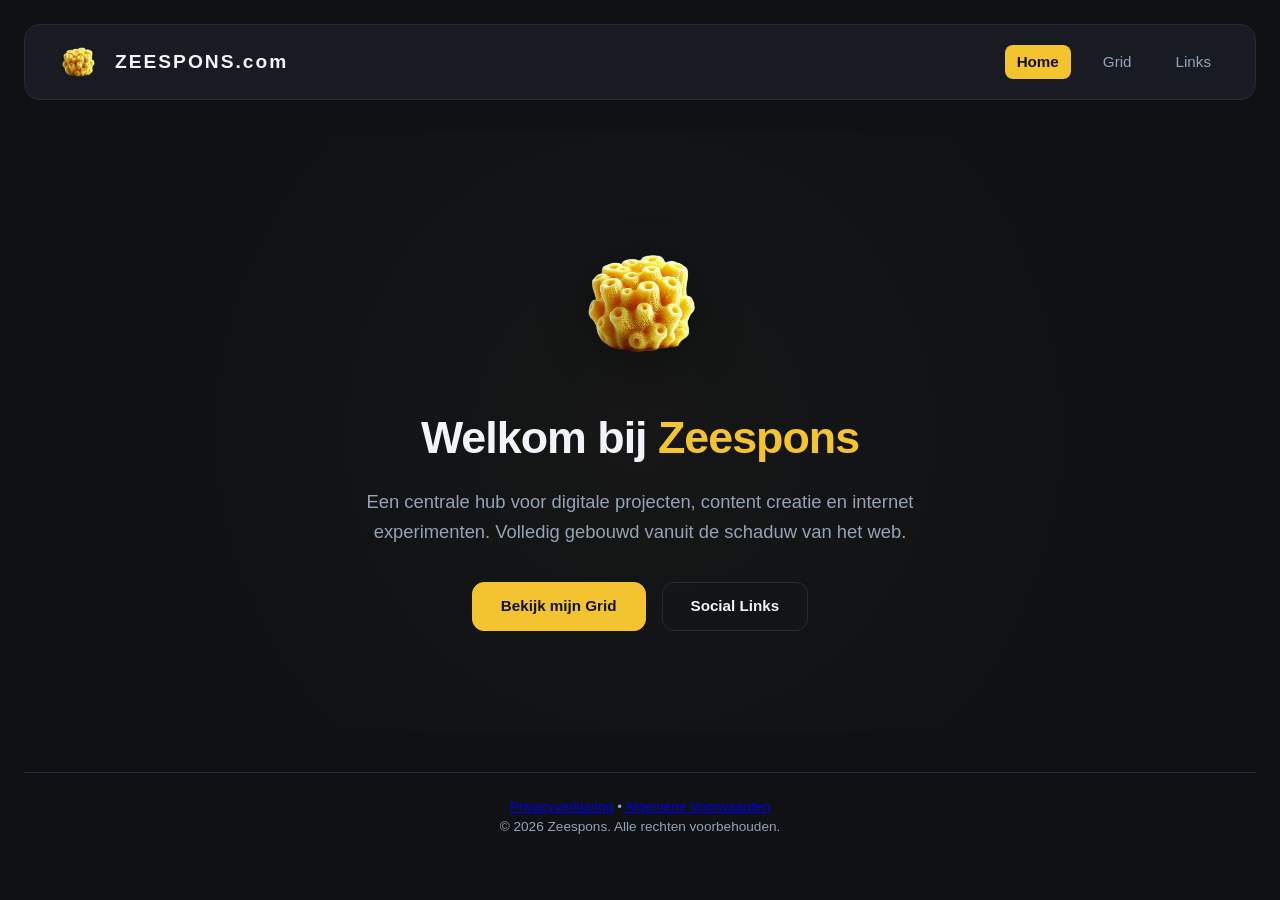
<file: index.html>
<!DOCTYPE html>
<html lang="nl">
<head>
  <meta charset="UTF-8" />
  <meta name="viewport" content="width=device-width, initial-scale=1.0" />
  <title>Zeespons.com - Home</title>
  <link rel="icon" type="image/png" href="media/favicon.png" />
  <link rel="stylesheet" href="style.css" />
  
  <!-- Open Graph tags -->
  <meta property="og:title" content="Zeespons.com™">
  <meta property="og:description" content="Welkom op zeespons.com - De centrale hub van Zeespons.">
  <meta property="og:image" content="https://zeespons.com/media/og.png">
  <meta property="og:url" content="https://zeespons.com">
  <meta property="og:type" content="website">
  <meta name="twitter:card" content="summary_large_image">
</head>
<body>

   <!-- De Header met klikbaar logo en titel naar de homepagina -->
  <header class="main-header">
    <a href="index.html" class="header-brand">
      <div class="logo-container">
        <img src="assets/logo.webp" alt="Zeespons Logo" class="header-logo" />
      </div>
      <div class="site-title">ZEESPONS.com</div>
    </a>
    <nav class="nav-menu">
      <a href="index.html" class="active">Home</a>
      <a href="grid.html">Grid</a>
      <a href="links.html">Links</a>
    </nav>
  </header>

  <!-- De Main Hero Sectie -->
  <main class="hero-container">
    <div class="hero-content">
      <!-- Groot, centraal logo op de homepage -->
      <div class="hero-logo-wrapper">
        <img src="assets/logo.webp" alt="Zeespons" class="hero-main-logo" />
      </div>
      
      <!-- Professionele, anonieme introductie -->
      <h1 class="hero-title">Welkom bij <span class="highlight-text">Zeespons</span></h1>
      <p class="hero-subtitle">
        Een centrale hub voor digitale projecten, content creatie en internet experimenten. Volledig gebouwd vanuit de schaduw van het web.
      </p>

      <!-- Strakke Call-to-Action knoppen naar je andere pagina's -->
      <div class="hero-buttons">
        <a href="grid.html" class="btn btn-primary">Bekijk mijn Grid</a>
        <a href="links.html" class="btn btn-secondary">Social Links</a>
      </div>
    </div>
  </main>

<!-- De Footer -->
  <footer class="main-footer">
    <div class="footer-links">
      <a href="privacy-policy.html">Privacyverklaring</a>
      <span class="footer-divider">•</span>
      <a href="terms-of-service.html">Algemene Voorwaarden</a>
    </div>
    <p>© 2026 Zeespons. Alle rechten voorbehouden.</p>
  </footer>

</body>
</html>
</file>
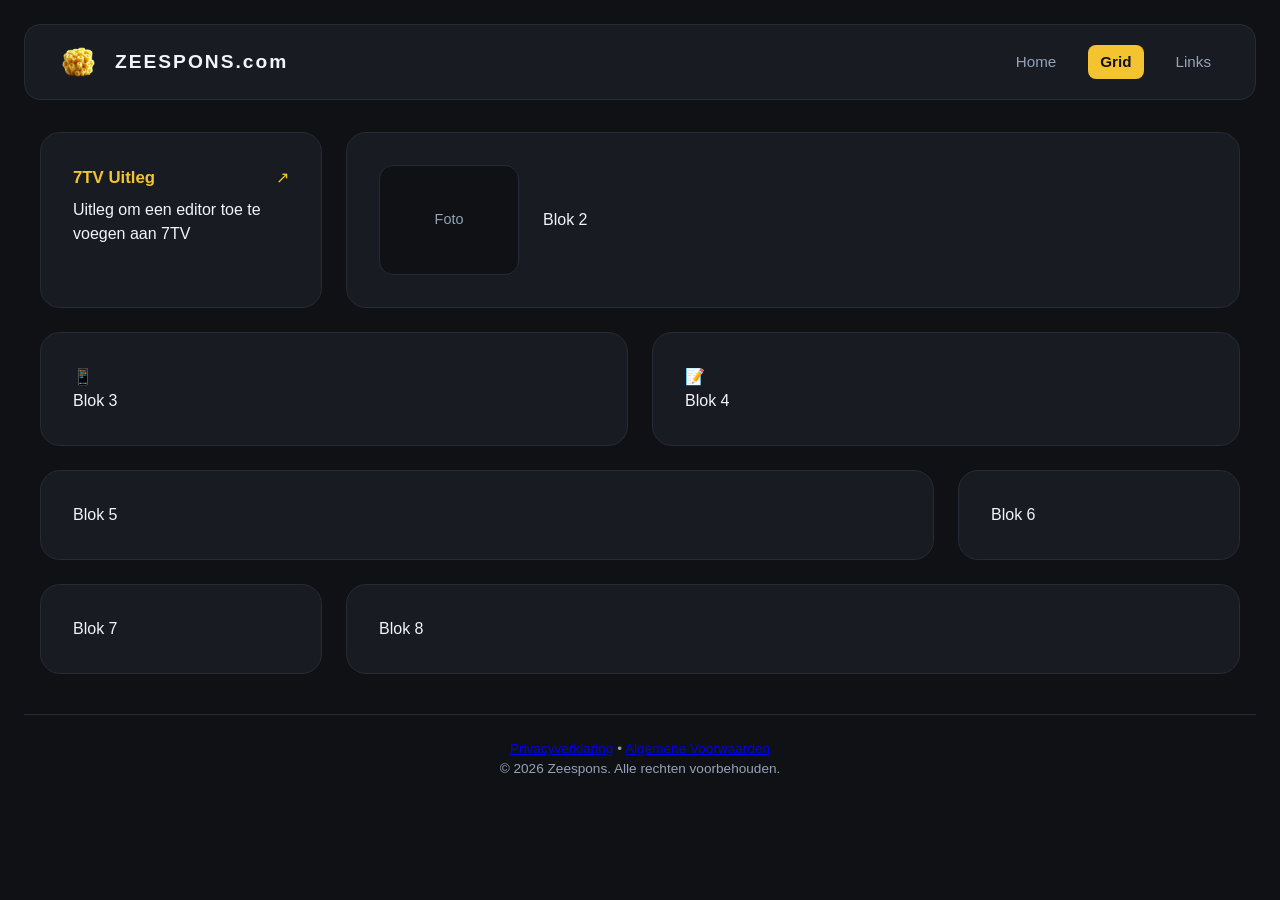
<file: grid.html>
<!DOCTYPE html>
<html lang="nl">
<head>
  <meta charset="UTF-8" />
  <meta name="viewport" content="width=device-width, initial-scale=1.0" />
  <title>Zeespons.com - Grid</title>
  <link rel="icon" type="image/png" href="media/favicon.png" />
  <link rel="stylesheet" href="style.css" />
  
  <!-- Jouw Open Graph tags (opgeschoond & geoptimaliseerd) -->
  <meta property="og:title" content="Zeespons.com™">
  <meta property="og:description" content="Welkom op zeespons.com">
  <meta property="og:image" content="https://www.zeespons.com/media/og.png">
  <meta property="og:url" content="https://www.zeespons.com">
  <meta property="og:type" content="website">
  <meta name="twitter:card" content="summary_large_image">
</head>
<body>

  <!-- De Header met klikbaar logo en titel naar de homepagina -->
  <header class="main-header">
    <a href="index.html" class="header-brand">
      <div class="logo-container">
        <img src="assets/logo.webp" alt="Zeespons Logo" class="header-logo" />
      </div>
      <div class="site-title">ZEESPONS.com</div>
    </a>
    <nav class="nav-menu">
      <a href="index.html">Home</a>
      <a href="grid.html" class="active">Grid</a>
      <a href="links.html">Links</a>
    </nav>
  </header>

  <!-- Het Slimme Automatisch Herhalende Bento Grid -->
  <main class="bento-container">
    
    <!-- Rij 1: S | L -->
    <a href="https://www.zeespons.com/files/7tv.txt" target="_blank" rel="noopener" class="bento-box bento-box-link">
      <div class="bento-link-header">
        <span class="bento-link-title">7TV Uitleg</span>
        <span class="bento-link-arrow" aria-hidden="true">↗</span>
      </div>
      <p>Uitleg om een editor toe te voegen aan 7TV</p>
    </a>
    
    <div class="bento-box box-content-split">
      <!-- Vervang .foto-placeholder door <img src="pad/naar/foto.webp" alt="..." class="grid-photo" /> zodra je een afbeelding hebt -->
      <div class="foto-placeholder">Foto</div>
      <div>
        <p>Blok 2</p>
      </div>
    </div>

    
    <!-- Rij 2: M | M -->
    <div class="bento-box">
      <div class="icon">📱</div>
      <p>Blok 3</p>
    </div>
    
    <div class="bento-box">
      <div class="icon">📝</div>
      <p>Blok 4</p>
    </div>

    
    <!-- Rij 3: L | S -->
    <div class="bento-box">
      <p>Blok 5</p>
    </div>
    
    <div class="bento-box">
      <p>Blok 6</p>
    </div>

    
    <!-- Rij 4: S | L -->
    <div class="bento-box">
      <p>Blok 7</p>
    </div>

    <div class="bento-box">
      <p>Blok 8</p>
    </div>

    
    <!-- Voeg hieronder simpelweg extra blokken toe om de lijst uit te breiden -->

  </main>

   <!-- De Footer -->
  <footer class="main-footer">
    <div class="footer-links">
      <a href="privacy-policy.html">Privacyverklaring</a>
      <span class="footer-divider">•</span>
      <a href="terms-of-service.html">Algemene Voorwaarden</a>
    </div>
    <p>© 2026 Zeespons. Alle rechten voorbehouden.</p>
  </footer>
  
</body>
</html>
</file>
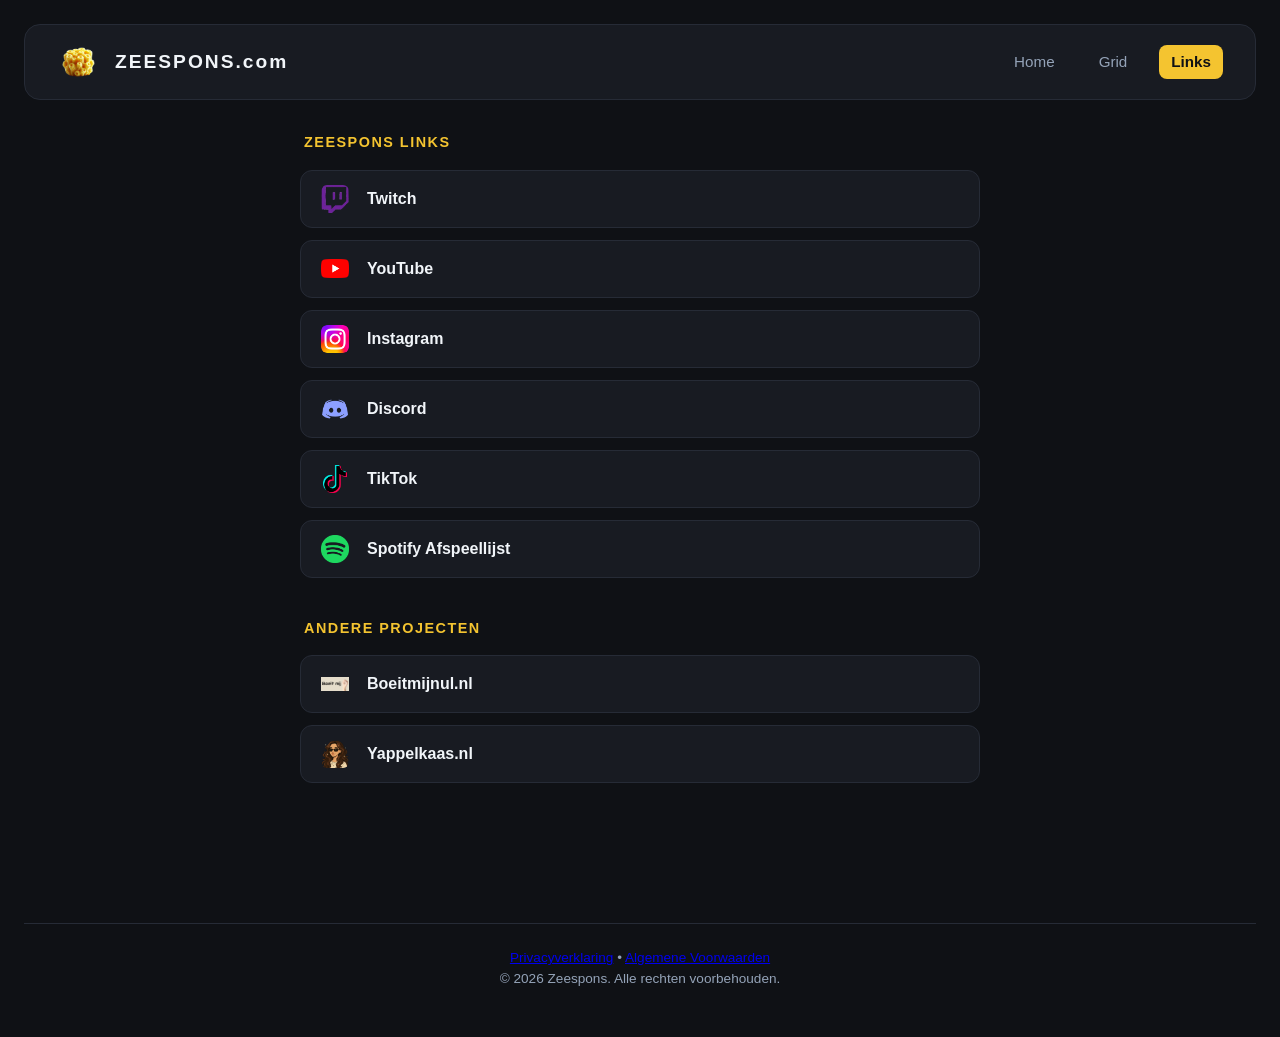
<file: links.html>
<!DOCTYPE html>
<html lang="nl">
<head>
  <meta charset="UTF-8" />
  <meta name="viewport" content="width=device-width, initial-scale=1.0" />
  <title>Zeespons.com - Links</title>
  <link rel="icon" type="image/png" href="media/favicon.png" />
  <link rel="stylesheet" href="style.css" />
  
  <!-- Open Graph tags -->
  <meta property="og:title" content="Zeespons.com™ - Links">
  <meta property="og:description" content="Alle officiële links van Zeespons op een rij.">
  <meta property="og:image" content="https://zeespons.com/media/og.png">
  <meta property="og:url" content="https://zeespons.com">
  <meta property="og:type" content="website">
  <meta name="twitter:card" content="summary_large_image">
</head>
<body>

  <!-- De Header met klikbaar logo en titel naar de homepagina -->
  <header class="main-header">
    <a href="index.html" class="header-brand">
      <div class="logo-container">
        <img src="assets/logo.webp" alt="Zeespons Logo" class="header-logo" />
      </div>
      <div class="site-title">ZEESPONS.com</div>
    </a>
    <nav class="nav-menu">
      <a href="index.html">Home</a>
      <a href="grid.html">Grid</a>
      <a href="links.html" class="active">Links</a>
    </nav>
  </header>

  <!-- Content Container voor de Links -->
  <main class="links-container">

    <!-- CATEGORIE 1 (Voorbeeld: Hoofdkanalen) -->
    <section class="links-category">
      <h2 class="category-title">ZEESPONS LINKS</h2>
      <div class="links-grid">
        
        <a href="https://twitch.tv/zee_spons" target="_blank" rel="noopener" class="link-card">
          <img src="assets/logos/twitch.webp" alt="Twitch" class="link-icon" />
          <span class="link-name">Twitch</span>
        </a>
        
        <a href="https://www.youtube.com/@Zee_Spons0" target="_blank" rel="noopener" class="link-card">
          <img src="assets/logos/youtube.webp" alt="YouTube" class="link-icon" />
          <span class="link-name">YouTube</span>
        </a>
        
        <a href="https://www.instagram.com/zee_spons" target="_blank" rel="noopener" class="link-card">
          <img src="assets/logos/instagram.webp" alt="Instagram" class="link-icon" />
          <span class="link-name">Instagram</span>
        </a>
        
        <a href="https://zeespons.com/404" target="_blank" rel="noopener" class="link-card">
          <img src="assets/logos/discord.webp" alt="Discord" class="link-icon" />
          <span class="link-name">Discord</span>
        </a>
        
        <a href="https://zeespons.com/404" target="_blank" rel="noopener" class="link-card">
          <img src="assets/logos/tiktok.webp" alt="TikTok" class="link-icon" />
          <span class="link-name">TikTok</span>
        </a>
        
        <a href="https://zeespons.com/404" target="_blank" rel="noopener" class="link-card">
          <img src="assets/logos/spotify.webp" alt="Spotify" class="link-icon" />
          <span class="link-name">Spotify Afspeellijst</span>
        </a>
        
      </div>
    </section>

    <!-- CATEGORIE 2 (Voorbeeld: Andere projecten / Aliassen) -->
    <section class="links-category">
      <h2 class="category-title">ANDERE PROJECTEN</h2>
      <div class="links-grid">

        <a href="https://www.boeitmijnul.nl" target="_blank" rel="noopener" class="link-card">
          <img src="assets/logos/boeitmijnul.webp" alt="boeitmijnul.nl" class="link-icon" />
          <span class="link-name">Boeitmijnul.nl</span>
        </a>
        <a href="https://www.yappelkaas.nl" target="_blank" rel="noopener" class="link-card">
          <img src="assets/logos/yappelkaas.webp" alt="yappelkaas.nl" class="link-icon" />
          <span class="link-name">Yappelkaas.nl</span>
        </a>
        

      </div>
    </section>

  </main>

  <!-- De Footer -->
  <footer class="main-footer">
    <div class="footer-links">
      <a href="privacy-policy.html">Privacyverklaring</a>
      <span class="footer-divider">•</span>
      <a href="terms-of-service.html">Algemene Voorwaarden</a>
    </div>
    <p>© 2026 Zeespons. Alle rechten voorbehouden.</p>
  </footer>

</body>
</html>
</file>
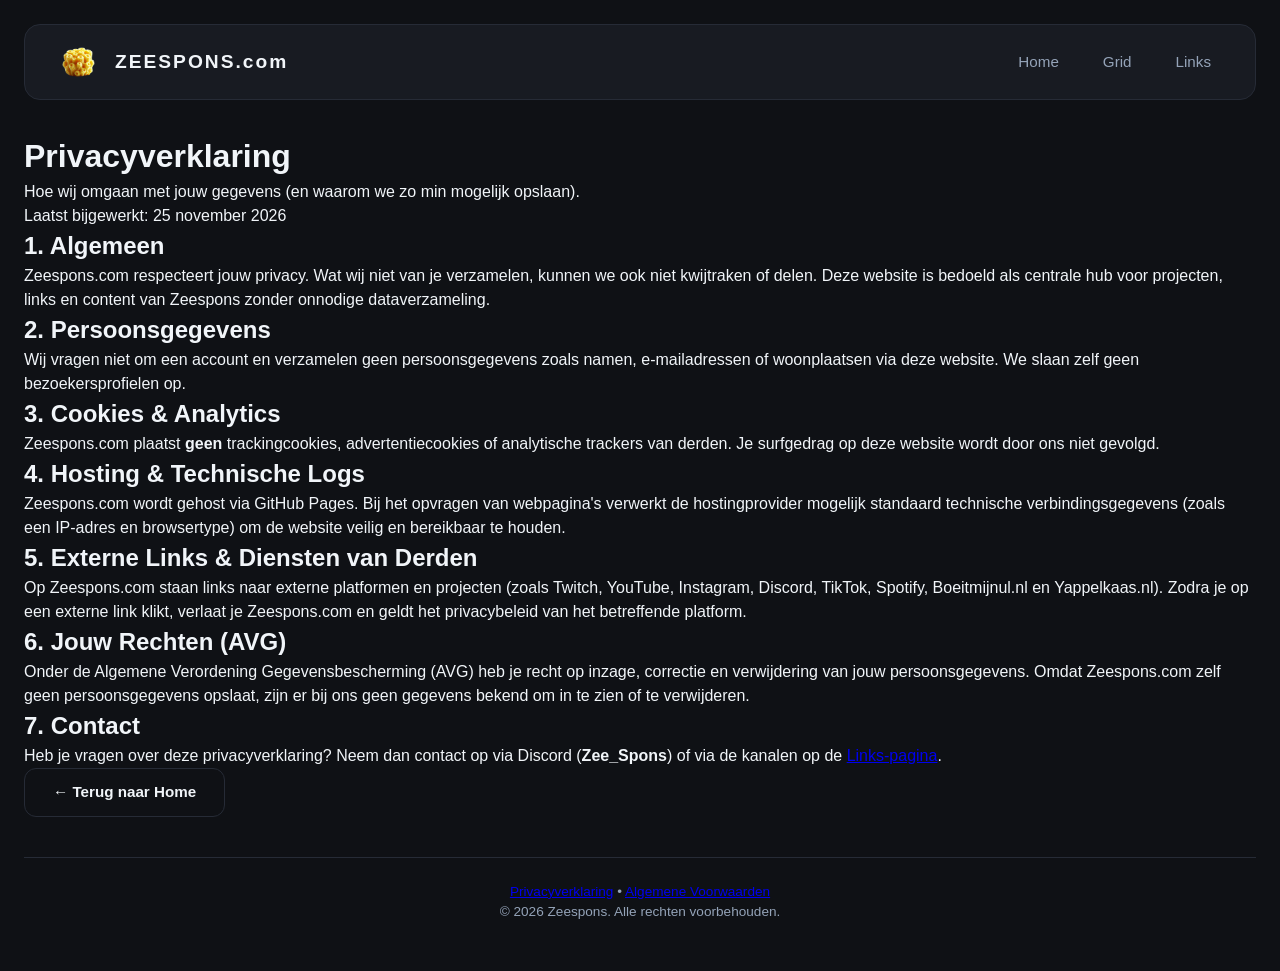
<file: privacy-policy.html>
<!DOCTYPE html>
<html lang="nl">
<head>
  <meta charset="UTF-8" />
  <meta name="viewport" content="width=device-width, initial-scale=1.0" />
  <title>Privacyverklaring | Zeespons.com</title>
  <link rel="icon" type="image/png" href="media/favicon.png" />
  <link rel="stylesheet" href="style.css" />
  <link rel="canonical" href="https://www.zeespons.com/privacy-policy.html" />

  <!-- Open Graph tags -->
  <meta property="og:title" content="Zeespons.com™ - Privacyverklaring">
  <meta property="og:description" content="Hoe Zeespons.com omgaat met jouw privacy en gegevens.">
  <meta property="og:image" content="https://www.zeespons.com/media/og.png">
  <meta property="og:url" content="https://www.zeespons.com/privacy-policy.html">
  <meta property="og:type" content="website">
  <meta name="twitter:card" content="summary_large_image">
</head>
<body>

  <!-- De Header met klikbaar logo en titel naar de homepagina -->
  <header class="main-header">
    <a href="index.html" class="header-brand">
      <div class="logo-container">
        <img src="assets/logo.webp" alt="Zeespons Logo" class="header-logo" />
      </div>
      <div class="site-title">ZEESPONS.com</div>
    </a>
    <nav class="nav-menu">
      <a href="index.html">Home</a>
      <a href="grid.html">Grid</a>
      <a href="links.html">Links</a>
    </nav>
  </header>

  <!-- Juridische Content -->
  <main class="legal-container">
    <div class="legal-header">
      <h1>Privacyverklaring</h1>
      <p>Hoe wij omgaan met jouw gegevens (en waarom we zo min mogelijk opslaan).</p>
    </div>

    <div class="legal-card">
      <p class="legal-updated">Laatst bijgewerkt: 25 november 2026</p>

      <section class="legal-section">
        <h2>1. Algemeen</h2>
        <p>Zeespons.com respecteert jouw privacy. Wat wij niet van je verzamelen, kunnen we ook niet kwijtraken of delen. Deze website is bedoeld als centrale hub voor projecten, links en content van Zeespons zonder onnodige dataverzameling.</p>
      </section>

      <section class="legal-section">
        <h2>2. Persoonsgegevens</h2>
        <p>Wij vragen niet om een account en verzamelen geen persoonsgegevens zoals namen, e-mailadressen of woonplaatsen via deze website. We slaan zelf geen bezoekersprofielen op.</p>
      </section>

      <section class="legal-section">
        <h2>3. Cookies &amp; Analytics</h2>
        <p>Zeespons.com plaatst <strong>geen</strong> trackingcookies, advertentiecookies of analytische trackers van derden. Je surfgedrag op deze website wordt door ons niet gevolgd.</p>
      </section>

      <section class="legal-section">
        <h2>4. Hosting &amp; Technische Logs</h2>
        <p>Zeespons.com wordt gehost via GitHub Pages. Bij het opvragen van webpagina's verwerkt de hostingprovider mogelijk standaard technische verbindingsgegevens (zoals een IP-adres en browsertype) om de website veilig en bereikbaar te houden.</p>
      </section>

      <section class="legal-section">
        <h2>5. Externe Links &amp; Diensten van Derden</h2>
        <p>Op Zeespons.com staan links naar externe platformen en projecten (zoals Twitch, YouTube, Instagram, Discord, TikTok, Spotify, Boeitmijnul.nl en Yappelkaas.nl). Zodra je op een externe link klikt, verlaat je Zeespons.com en geldt het privacybeleid van het betreffende platform.</p>
      </section>

      <section class="legal-section">
        <h2>6. Jouw Rechten (AVG)</h2>
        <p>Onder de Algemene Verordening Gegevensbescherming (AVG) heb je recht op inzage, correctie en verwijdering van jouw persoonsgegevens. Omdat Zeespons.com zelf geen persoonsgegevens opslaat, zijn er bij ons geen gegevens bekend om in te zien of te verwijderen.</p>
      </section>

      <section class="legal-section">
        <h2>7. Contact</h2>
        <p>Heb je vragen over deze privacyverklaring? Neem dan contact op via Discord (<strong>Zee_Spons</strong>) of via de kanalen op de <a href="links.html" class="legal-inline-link">Links-pagina</a>.</p>
      </section>

      <div class="legal-back">
        <a href="index.html" class="btn btn-secondary">← Terug naar Home</a>
      </div>
    </div>
  </main>

  <!-- De Footer -->
  <footer class="main-footer">
    <div class="footer-links">
      <a href="privacy-policy.html" class="active">Privacyverklaring</a>
      <span class="footer-divider">•</span>
      <a href="terms-of-service.html">Algemene Voorwaarden</a>
    </div>
    <p>© 2026 Zeespons. Alle rechten voorbehouden.</p>
  </footer>

</body>
</html>
</file>
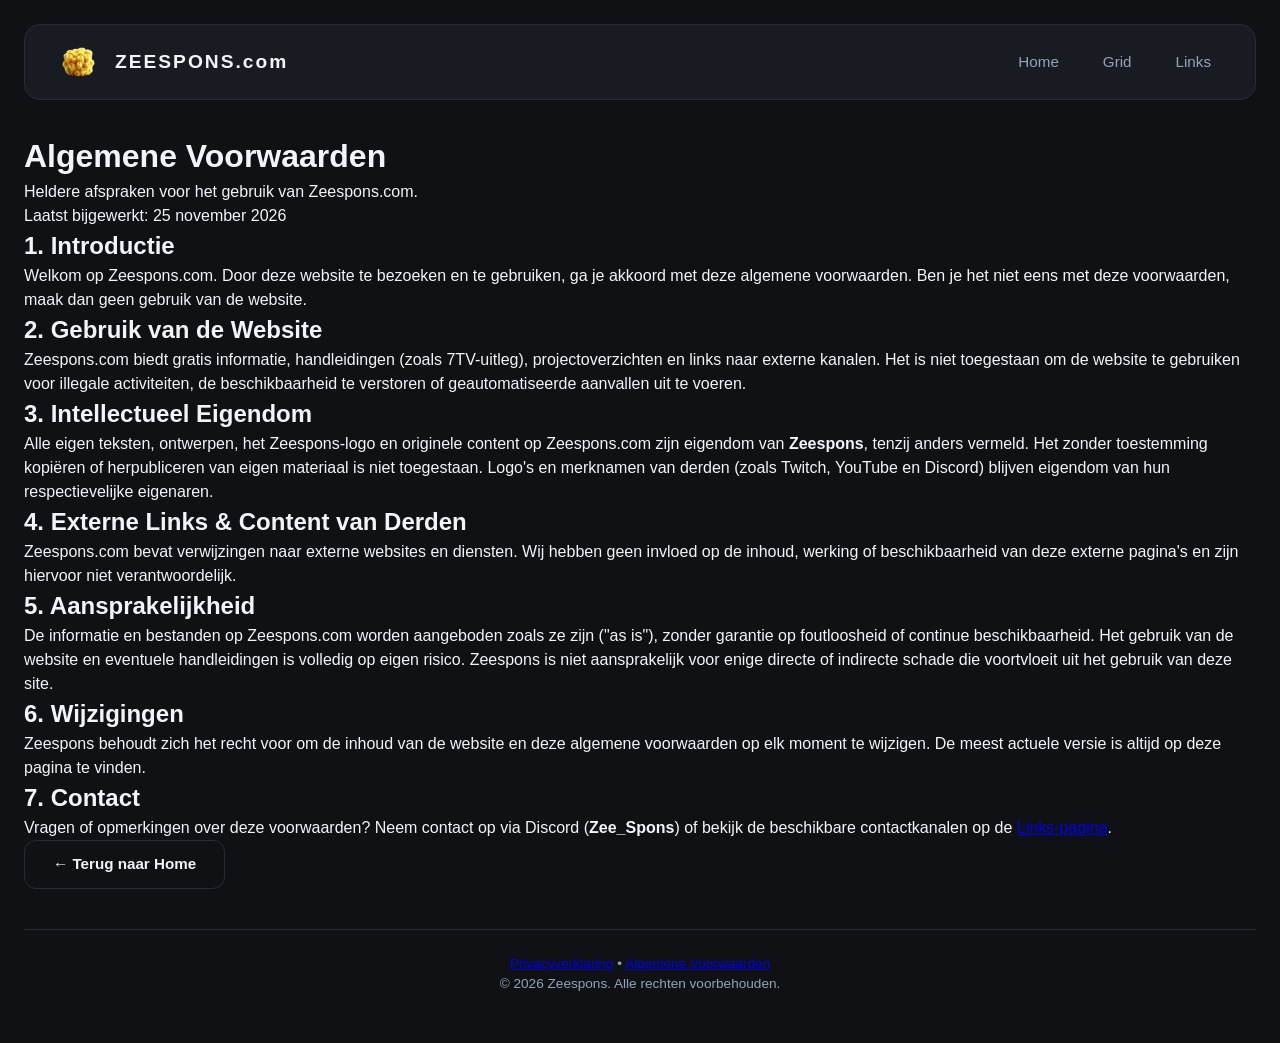
<file: terms-of-service.html>
<!DOCTYPE html>
<html lang="nl">
<head>
  <meta charset="UTF-8" />
  <meta name="viewport" content="width=device-width, initial-scale=1.0" />
  <title>Algemene Voorwaarden | Zeespons.com</title>
  <link rel="icon" type="image/png" href="media/favicon.png" />
  <link rel="stylesheet" href="style.css" />
  <link rel="canonical" href="https://www.zeespons.com/terms-of-service.html" />

  <!-- Open Graph tags -->
  <meta property="og:title" content="Zeespons.com™ - Algemene Voorwaarden">
  <meta property="og:description" content="De algemene voorwaarden voor het gebruik van Zeespons.com.">
  <meta property="og:image" content="https://www.zeespons.com/media/og.png">
  <meta property="og:url" content="https://www.zeespons.com/terms-of-service.html">
  <meta property="og:type" content="website">
  <meta name="twitter:card" content="summary_large_image">
</head>
<body>

  <!-- De Header met klikbaar logo en titel naar de homepagina -->
  <header class="main-header">
    <a href="index.html" class="header-brand">
      <div class="logo-container">
        <img src="assets/logo.webp" alt="Zeespons Logo" class="header-logo" />
      </div>
      <div class="site-title">ZEESPONS.com</div>
    </a>
    <nav class="nav-menu">
      <a href="index.html">Home</a>
      <a href="grid.html">Grid</a>
      <a href="links.html">Links</a>
    </nav>
  </header>

  <!-- Juridische Content -->
  <main class="legal-container">
    <div class="legal-header">
      <h1>Algemene Voorwaarden</h1>
      <p>Heldere afspraken voor het gebruik van Zeespons.com.</p>
    </div>

    <div class="legal-card">
      <p class="legal-updated">Laatst bijgewerkt: 25 november 2026</p>

      <section class="legal-section">
        <h2>1. Introductie</h2>
        <p>Welkom op Zeespons.com. Door deze website te bezoeken en te gebruiken, ga je akkoord met deze algemene voorwaarden. Ben je het niet eens met deze voorwaarden, maak dan geen gebruik van de website.</p>
      </section>

      <section class="legal-section">
        <h2>2. Gebruik van de Website</h2>
        <p>Zeespons.com biedt gratis informatie, handleidingen (zoals 7TV-uitleg), projectoverzichten en links naar externe kanalen. Het is niet toegestaan om de website te gebruiken voor illegale activiteiten, de beschikbaarheid te verstoren of geautomatiseerde aanvallen uit te voeren.</p>
      </section>

      <section class="legal-section">
        <h2>3. Intellectueel Eigendom</h2>
        <p>Alle eigen teksten, ontwerpen, het Zeespons-logo en originele content op Zeespons.com zijn eigendom van <strong>Zeespons</strong>, tenzij anders vermeld. Het zonder toestemming kopiëren of herpubliceren van eigen materiaal is niet toegestaan. Logo's en merknamen van derden (zoals Twitch, YouTube en Discord) blijven eigendom van hun respectievelijke eigenaren.</p>
      </section>

      <section class="legal-section">
        <h2>4. Externe Links &amp; Content van Derden</h2>
        <p>Zeespons.com bevat verwijzingen naar externe websites en diensten. Wij hebben geen invloed op de inhoud, werking of beschikbaarheid van deze externe pagina's en zijn hiervoor niet verantwoordelijk.</p>
      </section>

      <section class="legal-section">
        <h2>5. Aansprakelijkheid</h2>
        <p>De informatie en bestanden op Zeespons.com worden aangeboden zoals ze zijn ("as is"), zonder garantie op foutloosheid of continue beschikbaarheid. Het gebruik van de website en eventuele handleidingen is volledig op eigen risico. Zeespons is niet aansprakelijk voor enige directe of indirecte schade die voortvloeit uit het gebruik van deze site.</p>
      </section>

      <section class="legal-section">
        <h2>6. Wijzigingen</h2>
        <p>Zeespons behoudt zich het recht voor om de inhoud van de website en deze algemene voorwaarden op elk moment te wijzigen. De meest actuele versie is altijd op deze pagina te vinden.</p>
      </section>

      <section class="legal-section">
        <h2>7. Contact</h2>
        <p>Vragen of opmerkingen over deze voorwaarden? Neem contact op via Discord (<strong>Zee_Spons</strong>) of bekijk de beschikbare contactkanalen op de <a href="links.html" class="legal-inline-link">Links-pagina</a>.</p>
      </section>

      <div class="legal-back">
        <a href="index.html" class="btn btn-secondary">← Terug naar Home</a>
      </div>
    </div>
  </main>

  <!-- De Footer -->
  <footer class="main-footer">
    <div class="footer-links">
      <a href="privacy-policy.html">Privacyverklaring</a>
      <span class="footer-divider">•</span>
      <a href="terms-of-service.html" class="active">Algemene Voorwaarden</a>
    </div>
    <p>© 2026 Zeespons. Alle rechten voorbehouden.</p>
  </footer>

</body>
</html>
</file>
<file: style.css>
/* ==========================================================================
   1. ALGEMENE INSTELLINGEN & KLEUREN (Gepast bij je gele logo)
   ========================================================================== */
:root {
    --bg-main: #0f1115;          /* Diepe, luxe donkere achtergrond */
    --bg-card: #181b22;          /* Iets lichtere kleur voor de bento-blokken */
    --bg-card-hover: #1f232c;    /* Kleur van de blokken als je eroverheen hoovert */
    --border-color: #262b36;     /* Subtiele, strakke randen rondom elementen */
    --text-main: #f1f5f9;        /* Helder wit/grijs voor hoofdteksten */
    --text-muted: #94a3b8;       /* Zacht grijs voor minder belangrijke teksten */
    --accent-yellow: #f4c430;    /* Het sprekende geel uit jouw zeespons-logo */
    --accent-brown: #5d4037;     /* De warme bruine tint van je tekst/lijnen */
}

* {
    box-sizing: border-box;
    margin: 0;
    padding: 0;
}

body {
    background-color: var(--bg-main);
    color: var(--text-main);
    font-family: -apple-system, BlinkMacSystemFont, "Segoe UI", Roboto, Helvetica, Arial, sans-serif;
    padding: 24px;
    line-height: 1.5;
}

/* ==========================================================================
   2. HEADER & NAVIGATIE (Nu met klikbare link-combinatie)
   ========================================================================== */
.main-header {
    display: flex;
    justify-content: space-between;
    align-items: center;
    padding: 16px 32px;
    background-color: var(--bg-card);
    border: 1px solid var(--border-color);
    border-radius: 16px;
    margin-bottom: 32px;
}

/* Voegt het logo en de titel samen tot één strakke, klikbare knop */
.header-brand {
    display: flex;
    align-items: center;
    gap: 16px;
    text-decoration: none;
    color: inherit;
    transition: opacity 0.2s ease;
}

.header-brand:hover {
    opacity: 0.85; /* Subtiel effect bij het eroverheen bewegen */
}

.logo-container {
    display: flex;
    align-items: center;
}

.header-logo {
    height: 42px;
    width: auto;
    display: block;
}

.site-title {
    font-weight: 800;
    font-size: 1.2rem;
    letter-spacing: 2px;
}

.nav-menu {
    display: flex;
    gap: 20px;
}

.nav-menu a {
    color: var(--text-muted);
    text-decoration: none;
    font-weight: 500;
    font-size: 0.95rem;
    transition: color 0.2s ease;
    padding: 6px 12px;
    border-radius: 8px;
}

.nav-menu a:hover {
    color: var(--accent-yellow);
}

.nav-menu a.active {
    color: var(--bg-main);
    background-color: var(--accent-yellow);
    font-weight: 600;
}

/* ==========================================================================
   3. HET VERBETERDE BENTO GRID (4 kolommen voor perfecte combinaties)
   ========================================================================== */
.bento-container {
    display: grid;
    grid-template-columns: repeat(4, 1fr); 
    gap: 24px;
    max-width: 1200px;
    margin: 0 auto;
}

.bento-box {
    background-color: var(--bg-card);
    border: 1px solid var(--border-color);
    border-radius: 20px;
    padding: 32px;
    transition: transform 0.2s ease, background-color 0.2s ease, border-color 0.2s ease;
}

.bento-box:hover {
    background-color: var(--bg-card-hover);
    border-color: var(--accent-yellow);
    transform: translateY(-2px);
}

/* ==========================================================================
   4. AUTOMATISCHE FORMULES (Herhaalt elke 6 blokken: S+L, M+M, L+S)
   ========================================================================== */

/* --- KLEIN (S) - 1 van de 4 kolommen (Blok 1, 6, 7, 12...) --- */
.bento-container > :nth-child(6n+1),
.bento-container > :nth-child(6n+6) {
    grid-column: span 1;
}

/* --- MIDDEL (M) - 2 van de 4 kolommen (Blok 3, 4, 9, 10...) --- */
.bento-container > :nth-child(6n+3),
.bento-container > :nth-child(6n+4) {
    grid-column: span 2;
}

/* --- GROOT (L) - 3 van de 4 kolommen (Blok 2, 5, 8, 11...) --- */
.bento-container > :nth-child(6n+2),
.bento-container > :nth-child(6n+5) {
    grid-column: span 3;
}

/* ==========================================================================
   FOTO-BLOKKEN IN HET GRID
   ========================================================================== */
.box-content-split {
    display: flex;
    align-items: center;
    gap: 24px;
}

.grid-photo,
.foto-placeholder {
    width: 140px;
    min-width: 140px;
    height: 110px;
    border-radius: 14px;
    border: 1px solid var(--border-color);
    background-color: var(--bg-main);
    overflow: hidden;
}

.grid-photo {
    display: block;
    object-fit: cover;
}

.foto-placeholder {
    color: var(--text-muted);
    display: flex;
    justify-content: center;
    align-items: center;
    font-size: 0.9rem;
}

/* ==========================================================================
   KLIKBARE BENTO-BLOKKEN & LINKS
   ========================================================================== */
a.bento-box.bento-box-link {
    display: block;
    text-decoration: none;
    color: inherit;
    cursor: pointer;
}

.bento-link-header {
    display: flex;
    align-items: center;
    justify-content: space-between;
    gap: 12px;
    margin-bottom: 8px;
}

.bento-link-title {
    color: var(--accent-yellow);
    font-weight: 700;
    font-size: 1.05rem;
}

.bento-link-arrow {
    color: var(--accent-yellow);
    font-size: 1rem;
    transition: transform 0.2s ease;
}

a.bento-box.bento-box-link:hover .bento-link-title {
    text-decoration: underline;
    text-underline-offset: 3px;
}

a.bento-box.bento-box-link:hover .bento-link-arrow {
    transform: translate(3px, -3px);
}

.grid-link {
    display: inline-flex;
    align-items: center;
    gap: 8px;
    color: var(--accent-yellow);
    font-weight: 700;
    font-size: 1.05rem;
    text-decoration: none;
    border-bottom: 1px solid rgba(244, 196, 48, 0.35);
    padding-bottom: 2px;
    margin-bottom: 8px;
    transition: color 0.2s ease, border-color 0.2s ease, gap 0.2s ease;
}

.grid-link:hover {
    color: #ffd859;
    border-color: var(--accent-yellow);
    gap: 11px;
}

.grid-link-arrow {
    font-size: 0.95rem;
    transition: transform 0.2s ease;
}

.grid-link:hover .grid-link-arrow {
    transform: translate(2px, -2px);
}

/* ==========================================================================
   5. RESPONSIVENESS (Zorgt dat het grid perfect werkt op mobiel)
   ========================================================================== */
@media (max-width: 900px) {
    body {
        padding: 16px;
    }

    .bento-container {
        grid-template-columns: 1fr;
        gap: 16px;
    }

    .bento-container .bento-box {
        grid-column: span 1;
    }

    .box-content-split {
        flex-direction: column;
        align-items: flex-start;
    }

    .grid-photo,
    .foto-placeholder {
        width: 100%;
        min-width: 0;
        height: 160px;
    }

    .main-header {
        flex-direction: column;
        gap: 16px;
        padding: 16px;
        text-align: center;
    }
}

/* ==========================================================================
   6. LINKS PAGINA STYLING (Compact & Gestructureerd)
   ========================================================================== */
.links-container {
    max-width: 680px; /* Lekker smal en gefocust, net als een professionele linktree */
    margin: 0 auto;
    padding-bottom: 60px;
}

.links-category {
    margin-bottom: 40px;
}

.category-title {
    font-size: 0.9rem;
    font-weight: 700;
    text-transform: uppercase;
    letter-spacing: 1.5px;
    color: var(--accent-yellow); /* Mooi geel herkenbaar accent uit je logo */
    margin-bottom: 16px;
    padding-left: 4px;
}

/* De container die de link-blokken netjes onder elkaar zet */
.links-grid {
    display: flex;
    flex-direction: column;
    gap: 12px;
}

/* De compacte link-blokjes zelf */
.link-card {
    display: flex;
    align-items: center;
    background-color: var(--bg-card);
    border: 1px solid var(--border-color);
    border-radius: 12px; /* Iets minder rond dan het bento grid voor een strakke look */
    padding: 14px 20px;
    text-decoration: none;
    transition: background-color 0.2s ease, border-color 0.2s ease, transform 0.1s ease;
}

/* Hover effect voor de link-blokjes */
.link-card:hover {
    background-color: var(--bg-card-hover);
    border-color: var(--accent-yellow);
    transform: translateX(4px); /* Subtiel effect: schuift een klein beetje naar rechts */
}

/* De compacte .webp afbeeldingen in het blokje */
.link-icon {
    width: 28px;  /* Lekker compact gehouden zoals je vroeg */
    height: 28px;
    object-fit: contain;
    margin-right: 18px;
    border-radius: 6px;
}

/* De tekst van de link */
.link-name {
    color: var(--text-main);
    font-weight: 600;
    font-size: 1rem;
}

/* ==========================================================================
   7. FOOTER STYLING
   ========================================================================== */
.main-footer {
    text-align: center;
    padding: 24px;
    color: var(--text-muted);
    font-size: 0.85rem;
    border-top: 1px solid var(--border-color);
    margin-top: 40px;
}

/* ==========================================================================
   8. HOMEPAGE HERO STYLING (Modern & Minimalistisch)
   ========================================================================== */
.hero-container {
    min-height: calc(80vh - 120px); /* Zorgt dat de content mooi verticaal gecentreerd staat */
    display: flex;
    justify-content: center;
    align-items: center;
    text-align: center;
    padding: 40px 20px;
    /* Een hele subtiele, zachte gloed achter je logo voor extra diepte */
    background: radial-gradient(circle at center, rgba(244, 196, 48, 0.03) 0%, rgba(15, 17, 21, 0) 70%);
    
    /* Vloeiende binnenkomende animatie bij het laden van de pagina */
    animation: fadeInPage 0.8s ease-out forwards;
}

.hero-content {
    max-width: 600px;
}

/* Grote logo-wrapper op de homepage */
.hero-logo-wrapper {
    margin-bottom: 24px;
}

.hero-main-logo {
    width: 140px; /* Mooi groot en indrukwekkend op de homepage */
    height: auto;
    filter: drop-shadow(0 8px 24px rgba(0, 0, 0, 0.3)); /* Geeft diepte aan je logo */
    transition: transform 0.3s ease;
}

/* Subtiel wiebeleffect als je over je hoofdlogo hoovert */
.hero-main-logo:hover {
    transform: scale(1.05) rotate(3deg);
}

.hero-title {
    font-size: 2.8rem;
    font-weight: 800;
    letter-spacing: -1px;
    margin-bottom: 16px;
    color: var(--text-main);
}

/* Maakt de naam 'Zeespons' glanzend geel */
.highlight-text {
    color: var(--accent-yellow);
}

.hero-subtitle {
    color: var(--text-muted);
    font-size: 1.15rem;
    line-height: 1.6;
    margin-bottom: 36px;
}

/* De knoppensectie */
.hero-buttons {
    display: flex;
    justify-content: center;
    gap: 16px;
}

/* Algemene knop-stijlen */
.btn {
    display: inline-block;
    padding: 12px 28px;
    font-size: 0.95rem;
    font-weight: 600;
    text-decoration: none;
    border-radius: 12px;
    transition: background-color 0.2s ease, border-color 0.2s ease, transform 0.1s ease;
}

/* De primaire gele knop */
.btn-primary {
    background-color: var(--accent-yellow);
    color: var(--bg-main);
    border: 1px solid var(--accent-yellow);
}

.btn-primary:hover {
    background-color: #e5b525; /* Iets donkerder geel bij hover */
    border-color: #e5b525;
    transform: translateY(-2px);
}

/* De secundaire donkere knop */
.btn-secondary {
    background-color: transparent;
    color: var(--text-main);
    border: 1px solid var(--border-color);
}

.btn-secondary:hover {
    background-color: var(--bg-card);
    border-color: var(--text-muted);
    transform: translateY(-2px);
}

/* Animatie-effect voor het laden van de pagina */
@keyframes fadeInPage {
    from {
        opacity: 0;
        transform: translateY(10px);
    }
    to {
        opacity: 1;
        transform: translateY(0);
    }
}

/* Mobiele aanpassingen voor de homepage */
@media (max-width: 600px) {
    .hero-title {
        font-size: 2.2rem;
    }
    
    .hero-subtitle {
        font-size: 1rem;
    }
    
    .hero-buttons {
        flex-direction: column;
        gap: 12px;
    }
    
    .btn {
        width: 100%;
    }

   /* ==========================================================================
   9. FOOTER LINKS & JURIDISCHE PAGINA'S (Privacy & Voorwaarden)
   ========================================================================== */
.footer-links {
    display: flex;
    justify-content: center;
    align-items: center;
    gap: 12px;
    margin-bottom: 10px;
}

.footer-links a {
    color: var(--text-muted);
    text-decoration: none;
    transition: color 0.2s ease;
}

.footer-links a:hover,
.footer-links a.active {
    color: var(--accent-yellow);
}

.footer-divider {
    color: var(--border-color);
}

.legal-container {
    max-width: 820px;
    margin: 0 auto;
    padding-bottom: 40px;
}

.legal-header {
    text-align: center;
    margin-bottom: 32px;
}

.legal-header h1 {
    font-size: 2.3rem;
    font-weight: 800;
    color: var(--text-main);
    margin-bottom: 10px;
}

.legal-header p {
    color: var(--text-muted);
    font-size: 1.05rem;
}

.legal-card {
    background-color: var(--bg-card);
    border: 1px solid var(--border-color);
    border-radius: 20px;
    padding: 36px;
}

.legal-updated {
    display: inline-block;
    font-size: 0.85rem;
    color: var(--accent-yellow);
    background-color: rgba(244, 196, 48, 0.08);
    border: 1px solid rgba(244, 196, 48, 0.25);
    padding: 6px 12px;
    border-radius: 8px;
    margin-bottom: 28px;
}

.legal-section {
    margin-bottom: 24px;
}

.legal-section h2 {
    font-size: 1.15rem;
    font-weight: 700;
    color: var(--text-main);
    margin-bottom: 8px;
}

.legal-section p {
    color: var(--text-muted);
    line-height: 1.7;
}

.legal-inline-link {
    color: var(--accent-yellow);
    text-decoration: none;
    font-weight: 600;
}

.legal-inline-link:hover {
    text-decoration: underline;
}

.legal-back {
    margin-top: 32px;
    padding-top: 24px;
    border-top: 1px solid var(--border-color);
}

@media (max-width: 600px) {
    .legal-card {
        padding: 24px;
    }

    .legal-header h1 {
        font-size: 1.85rem;
    }
}
}
</file>
